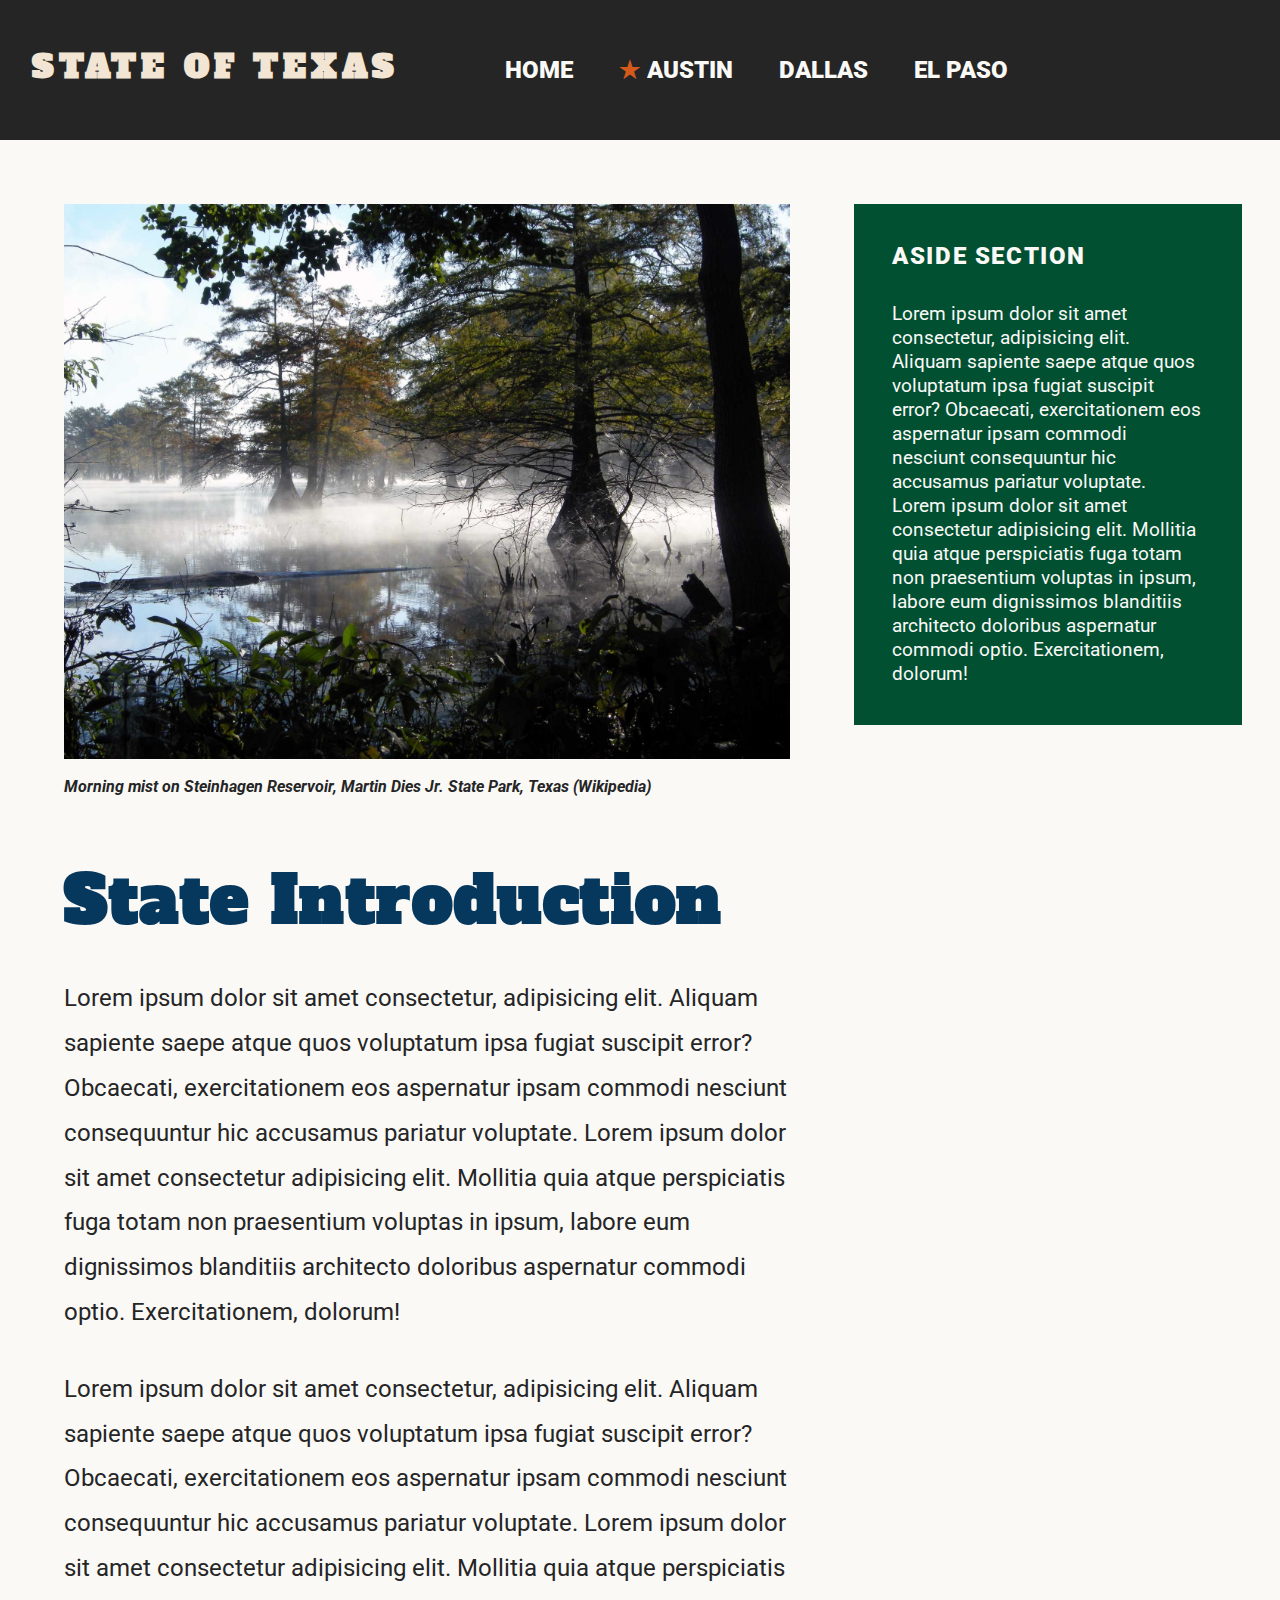
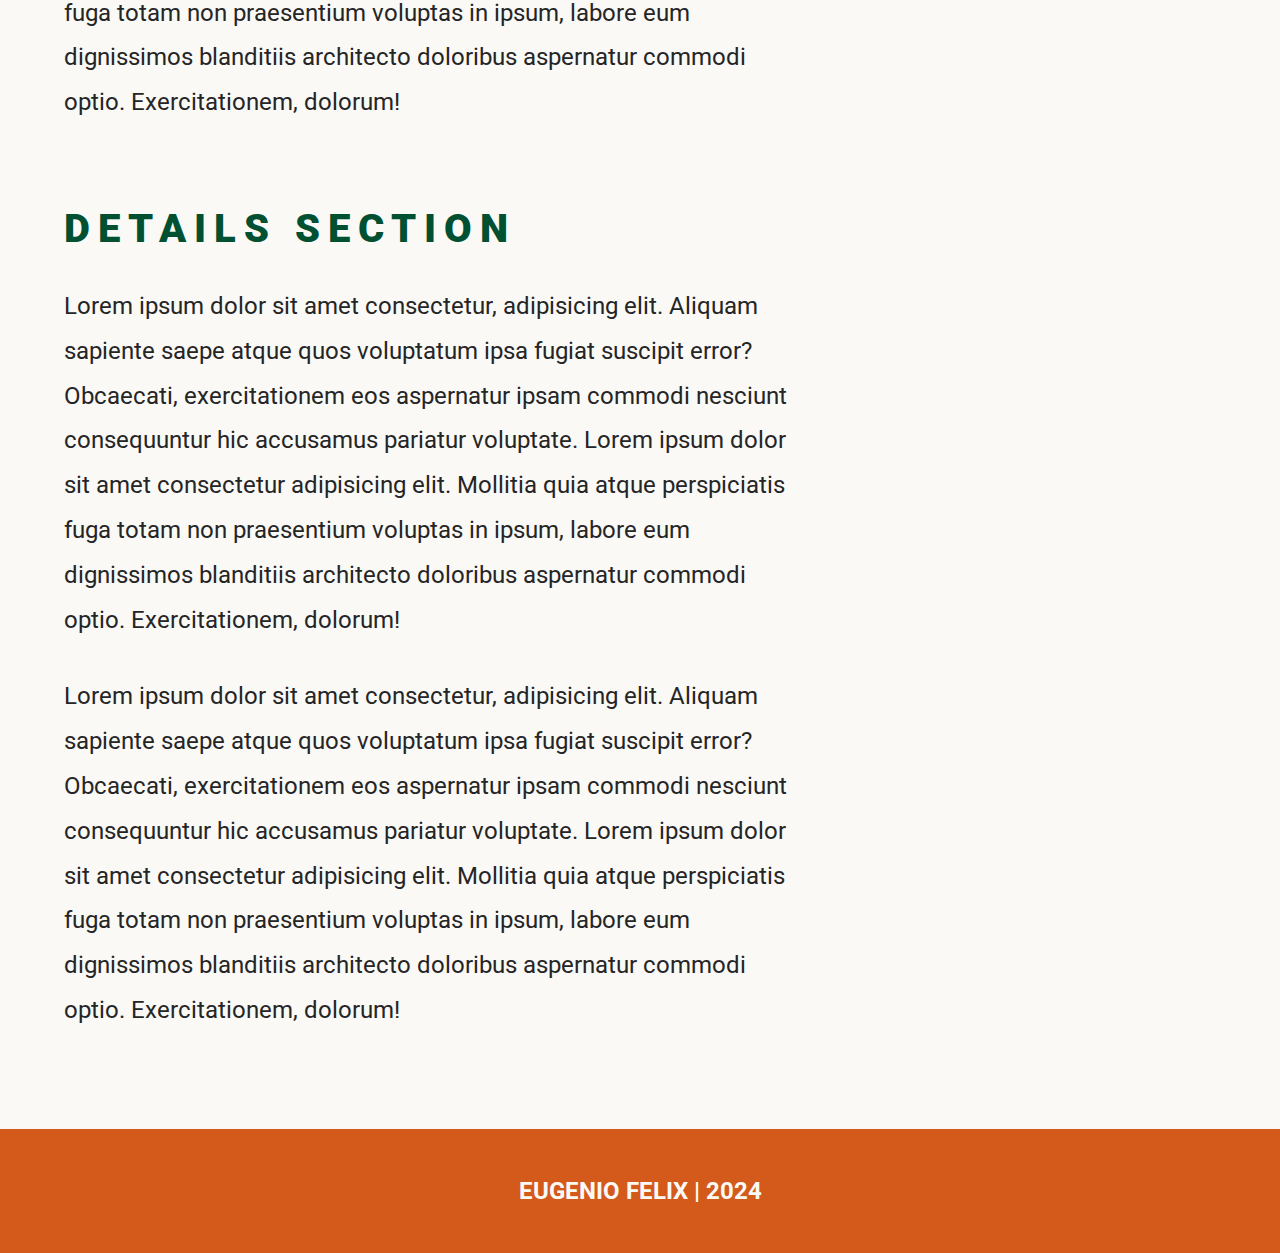
<file: index.html>
<!DOCTYPE html>
<html lang="en">
<head>
   <meta charset="UTF-8">
   <meta name="viewport" content="width=device-width, initial-scale=1.0">
   <title>Home | State of Texas</title>

   <link rel="stylesheet" href="styles.css">

   <link rel="preconnect" href="https://fonts.googleapis.com">
   <link rel="preconnect" href="https://fonts.gstatic.com" crossorigin>
   <link href="https://fonts.googleapis.com/css2?family=Roboto:ital,wght@0,100;0,300;0,400;0,500;0,700;0,900;1,100;1,300;1,400;1,500;1,700;1,900&display=swap" rel="stylesheet">

   <link rel="preconnect" href="https://fonts.googleapis.com">
   <link rel="preconnect" href="https://fonts.gstatic.com" crossorigin>
   <link href="https://fonts.googleapis.com/css2?family=Alfa+Slab+One&display=swap" rel="stylesheet">
</head>
<body>

   <header>
      <div class="logo">
         <h1>State of Texas</h1>
      </div>
      <div class="navbar">
         <nav>
            <ul>
               <li><a href="index.html">Home</a></li>
               <li><a href="austin.html"><span style="color: #D45A1B;">★</span> Austin</a></li>
               <li><a href="#">Dallas</a></li>
               <li><a href="#">El Paso</a></li>
            </ul>
         </nav>
      </div>
   </header>

   <main>
      <section>
         <div class="photo">
            <img class="main-photo" src="images/texas1.jpg" alt="Morning mist on Steinhagen Reservoir, Martin Dies Jr. State Park, Texas">
            <p class="credit">Morning mist on Steinhagen Reservoir, Martin Dies Jr. State Park, Texas (Wikipedia)</p>
         </div>
         <h1>State Introduction</h1>
         <p>Lorem ipsum dolor sit amet consectetur, adipisicing elit. Aliquam sapiente saepe atque quos voluptatum ipsa fugiat suscipit error? Obcaecati, exercitationem eos aspernatur ipsam commodi nesciunt consequuntur hic accusamus pariatur voluptate. Lorem ipsum dolor sit amet consectetur adipisicing elit. Mollitia quia atque perspiciatis fuga totam non praesentium voluptas in ipsum, labore eum dignissimos blanditiis architecto doloribus aspernatur commodi optio. Exercitationem, dolorum!</p>
         <p>Lorem ipsum dolor sit amet consectetur, adipisicing elit. Aliquam sapiente saepe atque quos voluptatum ipsa fugiat suscipit error? Obcaecati, exercitationem eos aspernatur ipsam commodi nesciunt consequuntur hic accusamus pariatur voluptate. Lorem ipsum dolor sit amet consectetur adipisicing elit. Mollitia quia atque perspiciatis fuga totam non praesentium voluptas in ipsum, labore eum dignissimos blanditiis architecto doloribus aspernatur commodi optio. Exercitationem, dolorum!</p>

         <h2>Details Section</h2>
         <p>Lorem ipsum dolor sit amet consectetur, adipisicing elit. Aliquam sapiente saepe atque quos voluptatum ipsa fugiat suscipit error? Obcaecati, exercitationem eos aspernatur ipsam commodi nesciunt consequuntur hic accusamus pariatur voluptate. Lorem ipsum dolor sit amet consectetur adipisicing elit. Mollitia quia atque perspiciatis fuga totam non praesentium voluptas in ipsum, labore eum dignissimos blanditiis architecto doloribus aspernatur commodi optio. Exercitationem, dolorum!</p>
         <p>Lorem ipsum dolor sit amet consectetur, adipisicing elit. Aliquam sapiente saepe atque quos voluptatum ipsa fugiat suscipit error? Obcaecati, exercitationem eos aspernatur ipsam commodi nesciunt consequuntur hic accusamus pariatur voluptate. Lorem ipsum dolor sit amet consectetur adipisicing elit. Mollitia quia atque perspiciatis fuga totam non praesentium voluptas in ipsum, labore eum dignissimos blanditiis architecto doloribus aspernatur commodi optio. Exercitationem, dolorum!</p>
      </section>

      <aside>
         <h3>Aside Section</h3>
         <p>Lorem ipsum dolor sit amet consectetur, adipisicing elit. Aliquam sapiente saepe atque quos voluptatum ipsa fugiat suscipit error? Obcaecati, exercitationem eos aspernatur ipsam commodi nesciunt consequuntur hic accusamus pariatur voluptate. Lorem ipsum dolor sit amet consectetur adipisicing elit. Mollitia quia atque perspiciatis fuga totam non praesentium voluptas in ipsum, labore eum dignissimos blanditiis architecto doloribus aspernatur commodi optio. Exercitationem, dolorum!</p>
      </aside>
   </main>

   <footer>
      <ul>
         <li>Eugenio Felix | 2024</li>
      </ul>
   </footer>
   
</body>
</html>
</file>
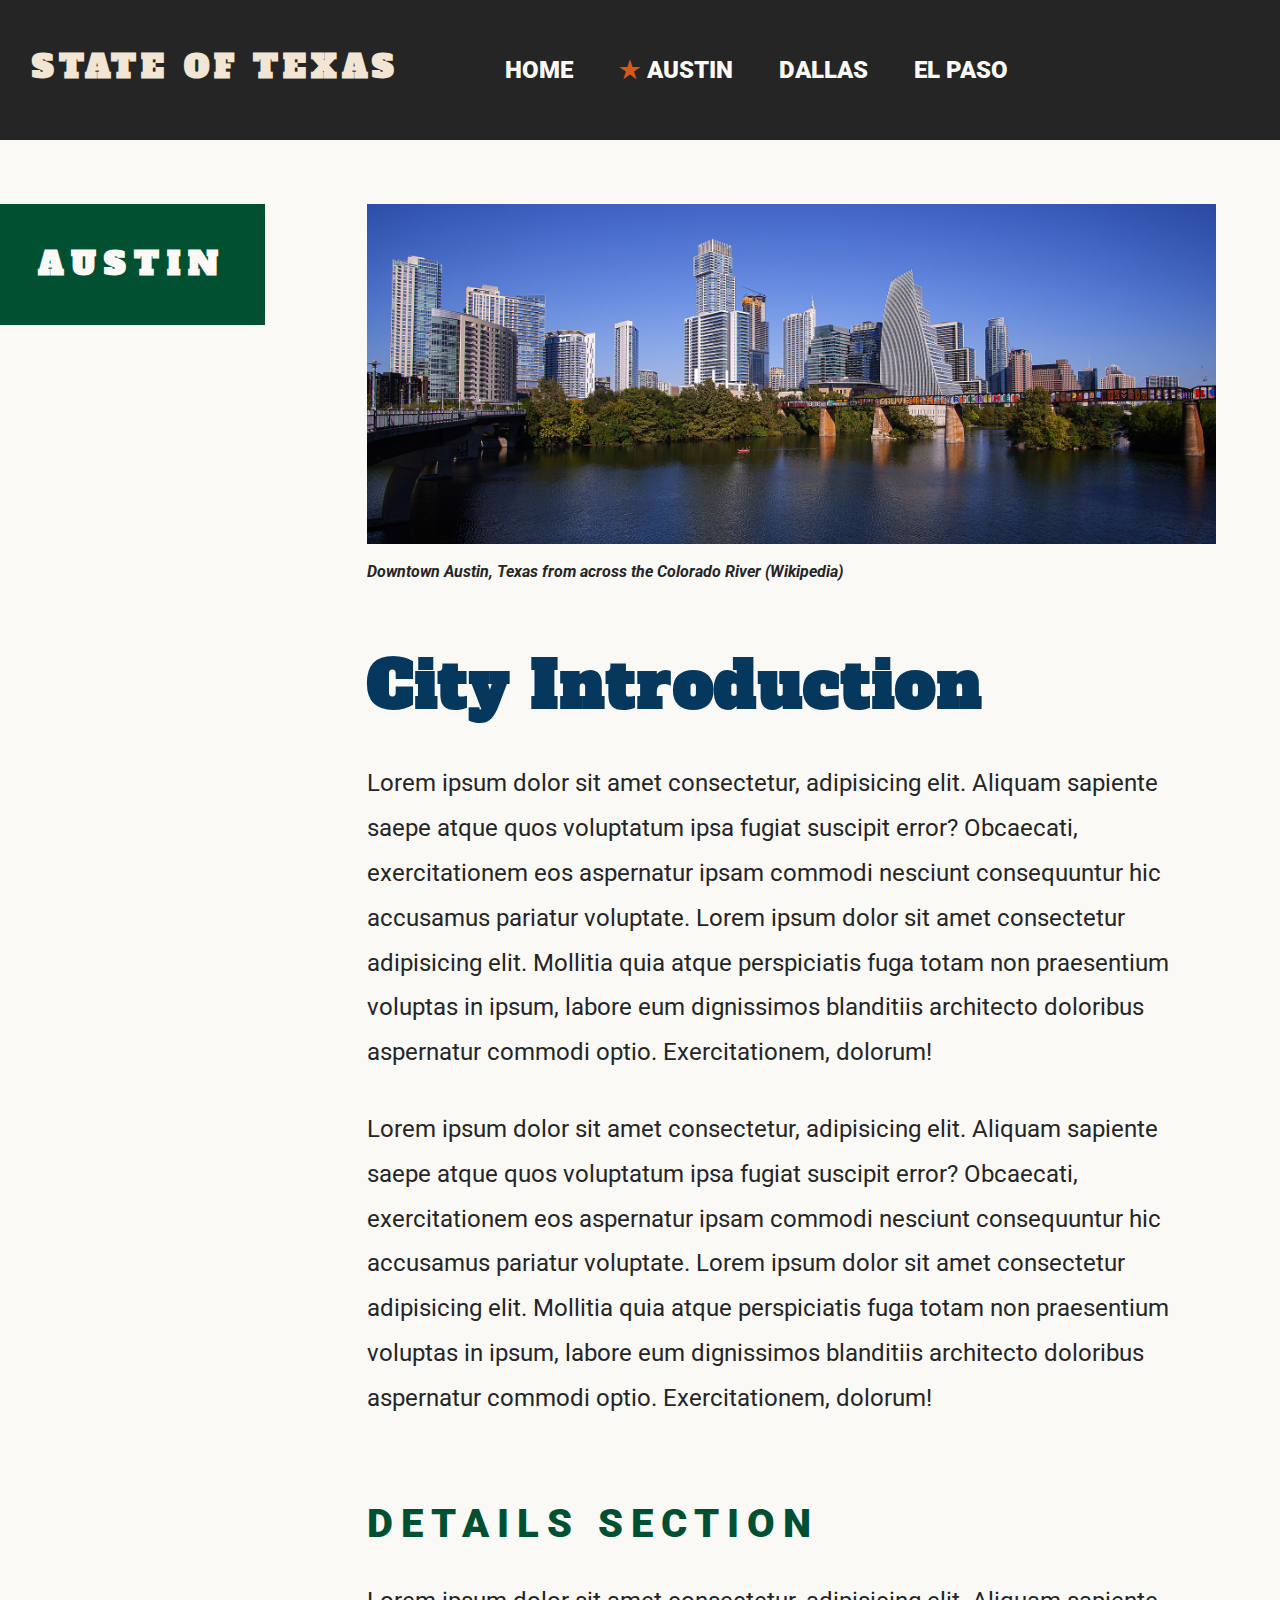
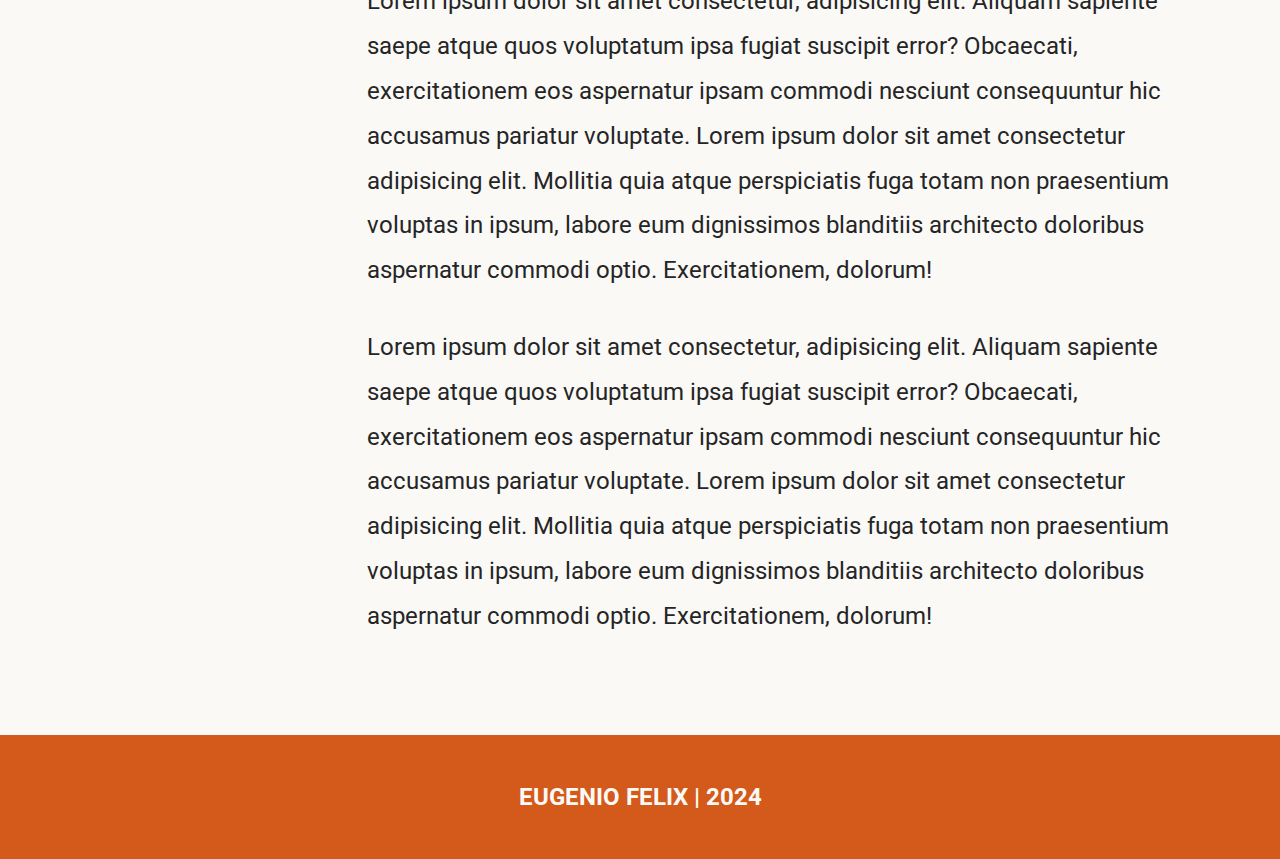
<file: austin.html>
<!DOCTYPE html>
<html lang="en">
<head>
   <meta charset="UTF-8">
   <meta name="viewport" content="width=device-width, initial-scale=1.0">
   <title>Austin | State of Texas</title>

   <link rel="stylesheet" href="styles.css">

   <link rel="preconnect" href="https://fonts.googleapis.com">
   <link rel="preconnect" href="https://fonts.gstatic.com" crossorigin>
   <link href="https://fonts.googleapis.com/css2?family=Roboto:ital,wght@0,100;0,300;0,400;0,500;0,700;0,900;1,100;1,300;1,400;1,500;1,700;1,900&display=swap" rel="stylesheet">

   <link rel="preconnect" href="https://fonts.googleapis.com">
   <link rel="preconnect" href="https://fonts.gstatic.com" crossorigin>
   <link href="https://fonts.googleapis.com/css2?family=Alfa+Slab+One&display=swap" rel="stylesheet">
</head>
<body>

   <header>
      <div class="logo">
         <h1>State of Texas</h1>
      </div>
      <div class="navbar">
         <nav>
            <ul>
               <li><a href="index.html">Home</a></li>
               <li><a href="austin.html"><span style="color: #D45A1B;">★</span> Austin</a></li>
               <li><a href="dallas.html">Dallas</a></li>
               <li><a href="elpaso.html">El Paso</a></li>
            </ul>
         </nav>
      </div>
   </header>

    <main>
        <aside class="city-name">
            <h3>Austin</h3>
        </aside>
     
        <section>
            <div class="photo">
            <img class="main-photo" src="images/austin1.jpg" alt="Downtown Austin, Texas from across the Colorado River">
            <p class="credit">Downtown Austin, Texas from across the Colorado River (Wikipedia)</p>
            </div>
            <h1>City Introduction</h1>
            <p>Lorem ipsum dolor sit amet consectetur, adipisicing elit. Aliquam sapiente saepe atque quos voluptatum ipsa fugiat suscipit error? Obcaecati, exercitationem eos aspernatur ipsam commodi nesciunt consequuntur hic accusamus pariatur voluptate. Lorem ipsum dolor sit amet consectetur adipisicing elit. Mollitia quia atque perspiciatis fuga totam non praesentium voluptas in ipsum, labore eum dignissimos blanditiis architecto doloribus aspernatur commodi optio. Exercitationem, dolorum!</p>
            <p>Lorem ipsum dolor sit amet consectetur, adipisicing elit. Aliquam sapiente saepe atque quos voluptatum ipsa fugiat suscipit error? Obcaecati, exercitationem eos aspernatur ipsam commodi nesciunt consequuntur hic accusamus pariatur voluptate. Lorem ipsum dolor sit amet consectetur adipisicing elit. Mollitia quia atque perspiciatis fuga totam non praesentium voluptas in ipsum, labore eum dignissimos blanditiis architecto doloribus aspernatur commodi optio. Exercitationem, dolorum!</p>

            <h2>Details Section</h2>
            <p>Lorem ipsum dolor sit amet consectetur, adipisicing elit. Aliquam sapiente saepe atque quos voluptatum ipsa fugiat suscipit error? Obcaecati, exercitationem eos aspernatur ipsam commodi nesciunt consequuntur hic accusamus pariatur voluptate. Lorem ipsum dolor sit amet consectetur adipisicing elit. Mollitia quia atque perspiciatis fuga totam non praesentium voluptas in ipsum, labore eum dignissimos blanditiis architecto doloribus aspernatur commodi optio. Exercitationem, dolorum!</p>
            <p>Lorem ipsum dolor sit amet consectetur, adipisicing elit. Aliquam sapiente saepe atque quos voluptatum ipsa fugiat suscipit error? Obcaecati, exercitationem eos aspernatur ipsam commodi nesciunt consequuntur hic accusamus pariatur voluptate. Lorem ipsum dolor sit amet consectetur adipisicing elit. Mollitia quia atque perspiciatis fuga totam non praesentium voluptas in ipsum, labore eum dignissimos blanditiis architecto doloribus aspernatur commodi optio. Exercitationem, dolorum!</p>
        </section>

    </main>

   <footer>
      <ul>
         <li>Eugenio Felix | 2024</li>
      </ul>
   </footer>
   
</body>
</html>
</file>
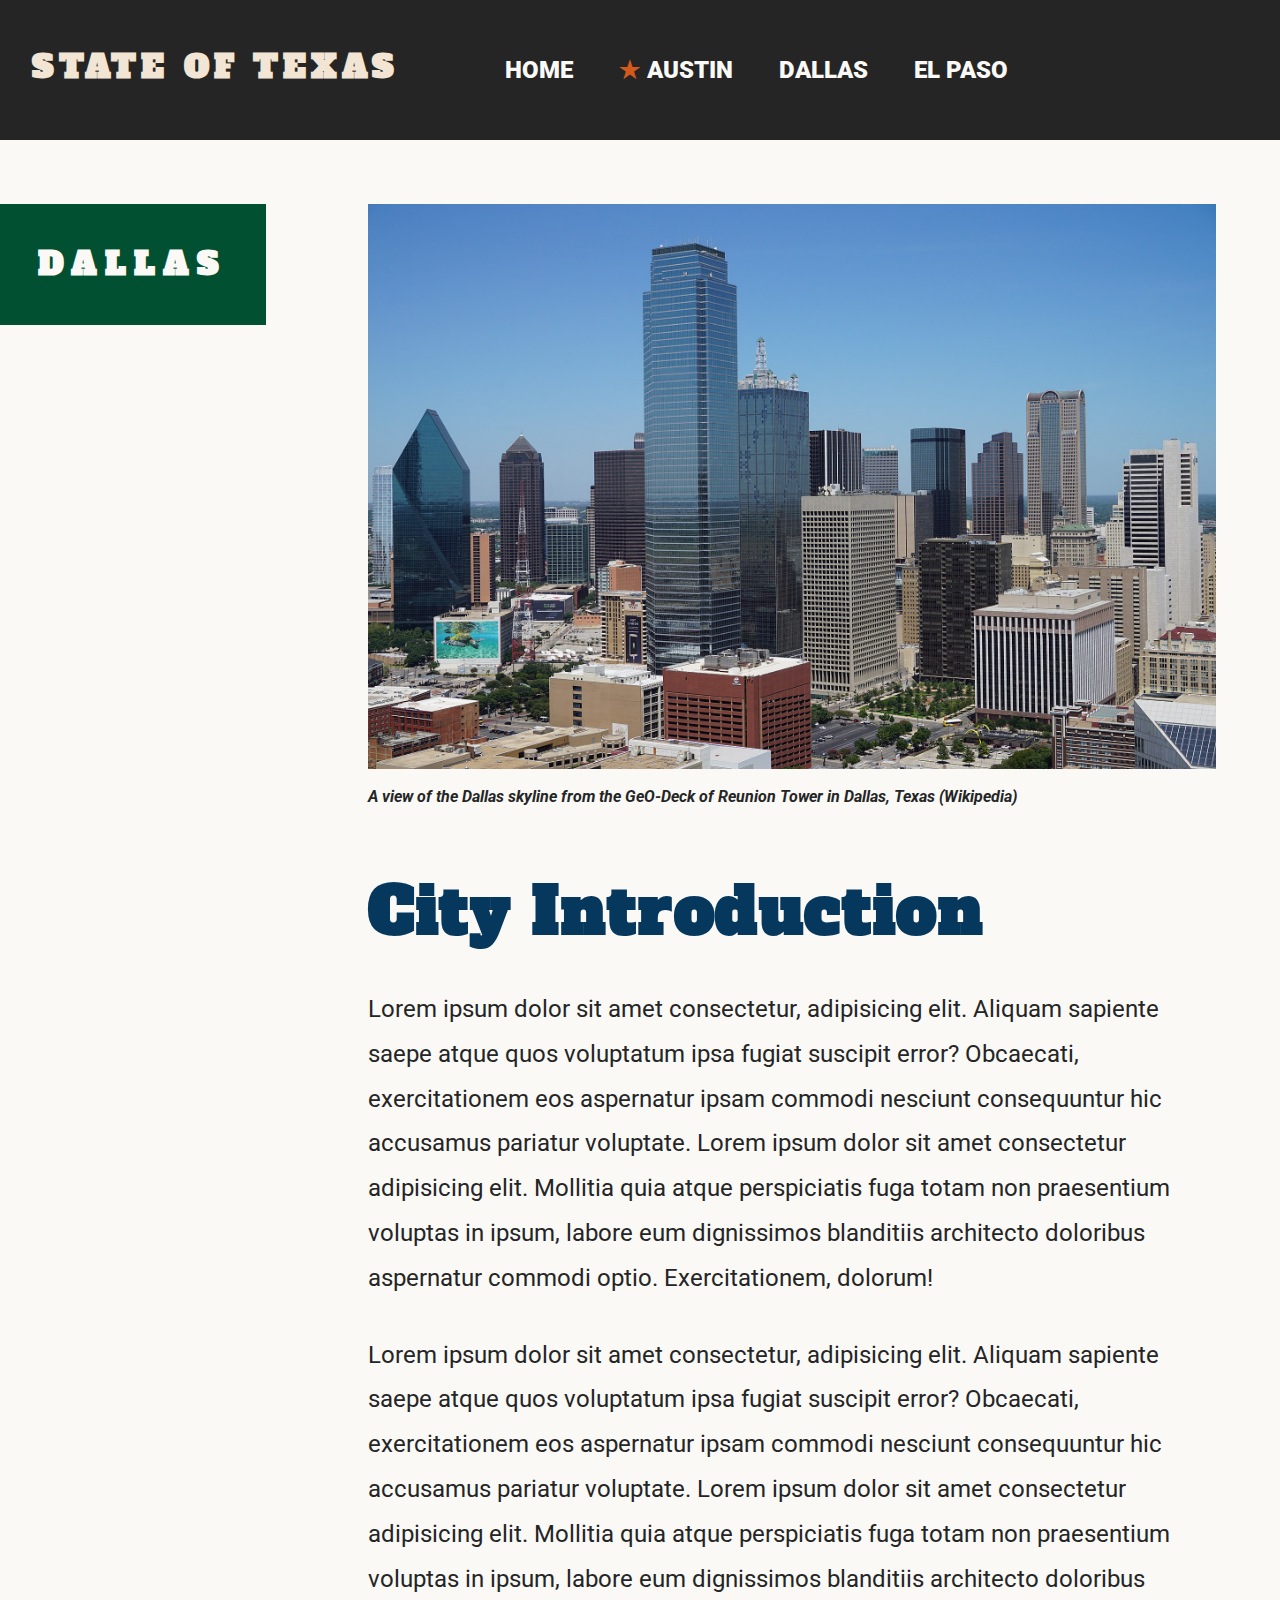
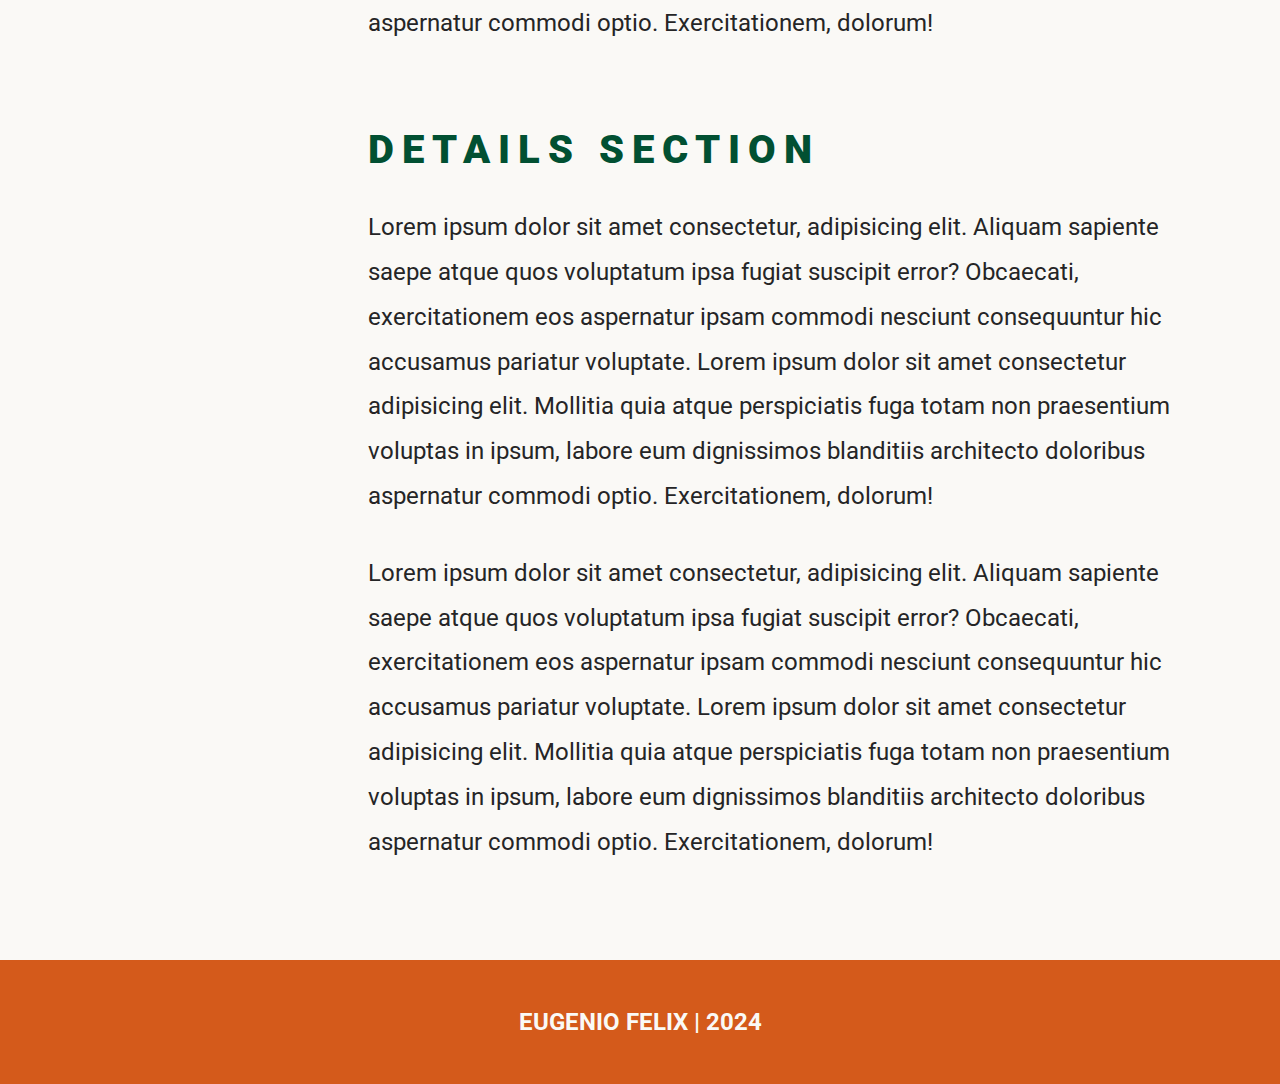
<file: dallas.html>
<!DOCTYPE html>
<html lang="en">
<head>
   <meta charset="UTF-8">
   <meta name="viewport" content="width=device-width, initial-scale=1.0">
   <title>Dallas | State of Texas</title>

   <link rel="stylesheet" href="styles.css">

   <link rel="preconnect" href="https://fonts.googleapis.com">
   <link rel="preconnect" href="https://fonts.gstatic.com" crossorigin>
   <link href="https://fonts.googleapis.com/css2?family=Roboto:ital,wght@0,100;0,300;0,400;0,500;0,700;0,900;1,100;1,300;1,400;1,500;1,700;1,900&display=swap" rel="stylesheet">

   <link rel="preconnect" href="https://fonts.googleapis.com">
   <link rel="preconnect" href="https://fonts.gstatic.com" crossorigin>
   <link href="https://fonts.googleapis.com/css2?family=Alfa+Slab+One&display=swap" rel="stylesheet">
</head>
<body>

   <header>
      <div class="logo">
         <h1>State of Texas</h1>
      </div>
      <div class="navbar">
         <nav>
            <ul>
               <li><a href="index.html">Home</a></li>
               <li><a href="austin.html"><span style="color: #D45A1B;">★</span> Austin</a></li>
               <li><a href="dallas.html">Dallas</a></li>
               <li><a href="elpaso.html">El Paso</a></li>
            </ul>
         </nav>
      </div>
   </header>

    <main>
        <aside class="city-name">
            <h3>Dallas</h3>
        </aside>
     
        <section>
            <div class="photo">
            <img class="main-photo" src="images/dallas1.jpg" alt="A view of the Dallas skyline from the GeO-Deck of Reunion Tower in Dallas, Texas">
            <p class="credit">A view of the Dallas skyline from the GeO-Deck of Reunion Tower in Dallas, Texas (Wikipedia)</p>
            </div>
            <h1>City Introduction</h1>
            <p>Lorem ipsum dolor sit amet consectetur, adipisicing elit. Aliquam sapiente saepe atque quos voluptatum ipsa fugiat suscipit error? Obcaecati, exercitationem eos aspernatur ipsam commodi nesciunt consequuntur hic accusamus pariatur voluptate. Lorem ipsum dolor sit amet consectetur adipisicing elit. Mollitia quia atque perspiciatis fuga totam non praesentium voluptas in ipsum, labore eum dignissimos blanditiis architecto doloribus aspernatur commodi optio. Exercitationem, dolorum!</p>
            <p>Lorem ipsum dolor sit amet consectetur, adipisicing elit. Aliquam sapiente saepe atque quos voluptatum ipsa fugiat suscipit error? Obcaecati, exercitationem eos aspernatur ipsam commodi nesciunt consequuntur hic accusamus pariatur voluptate. Lorem ipsum dolor sit amet consectetur adipisicing elit. Mollitia quia atque perspiciatis fuga totam non praesentium voluptas in ipsum, labore eum dignissimos blanditiis architecto doloribus aspernatur commodi optio. Exercitationem, dolorum!</p>

            <h2>Details Section</h2>
            <p>Lorem ipsum dolor sit amet consectetur, adipisicing elit. Aliquam sapiente saepe atque quos voluptatum ipsa fugiat suscipit error? Obcaecati, exercitationem eos aspernatur ipsam commodi nesciunt consequuntur hic accusamus pariatur voluptate. Lorem ipsum dolor sit amet consectetur adipisicing elit. Mollitia quia atque perspiciatis fuga totam non praesentium voluptas in ipsum, labore eum dignissimos blanditiis architecto doloribus aspernatur commodi optio. Exercitationem, dolorum!</p>
            <p>Lorem ipsum dolor sit amet consectetur, adipisicing elit. Aliquam sapiente saepe atque quos voluptatum ipsa fugiat suscipit error? Obcaecati, exercitationem eos aspernatur ipsam commodi nesciunt consequuntur hic accusamus pariatur voluptate. Lorem ipsum dolor sit amet consectetur adipisicing elit. Mollitia quia atque perspiciatis fuga totam non praesentium voluptas in ipsum, labore eum dignissimos blanditiis architecto doloribus aspernatur commodi optio. Exercitationem, dolorum!</p>
        </section>

    </main>

   <footer>
      <ul>
         <li>Eugenio Felix | 2024</li>
      </ul>
   </footer>
   
</body>
</html>
</file>
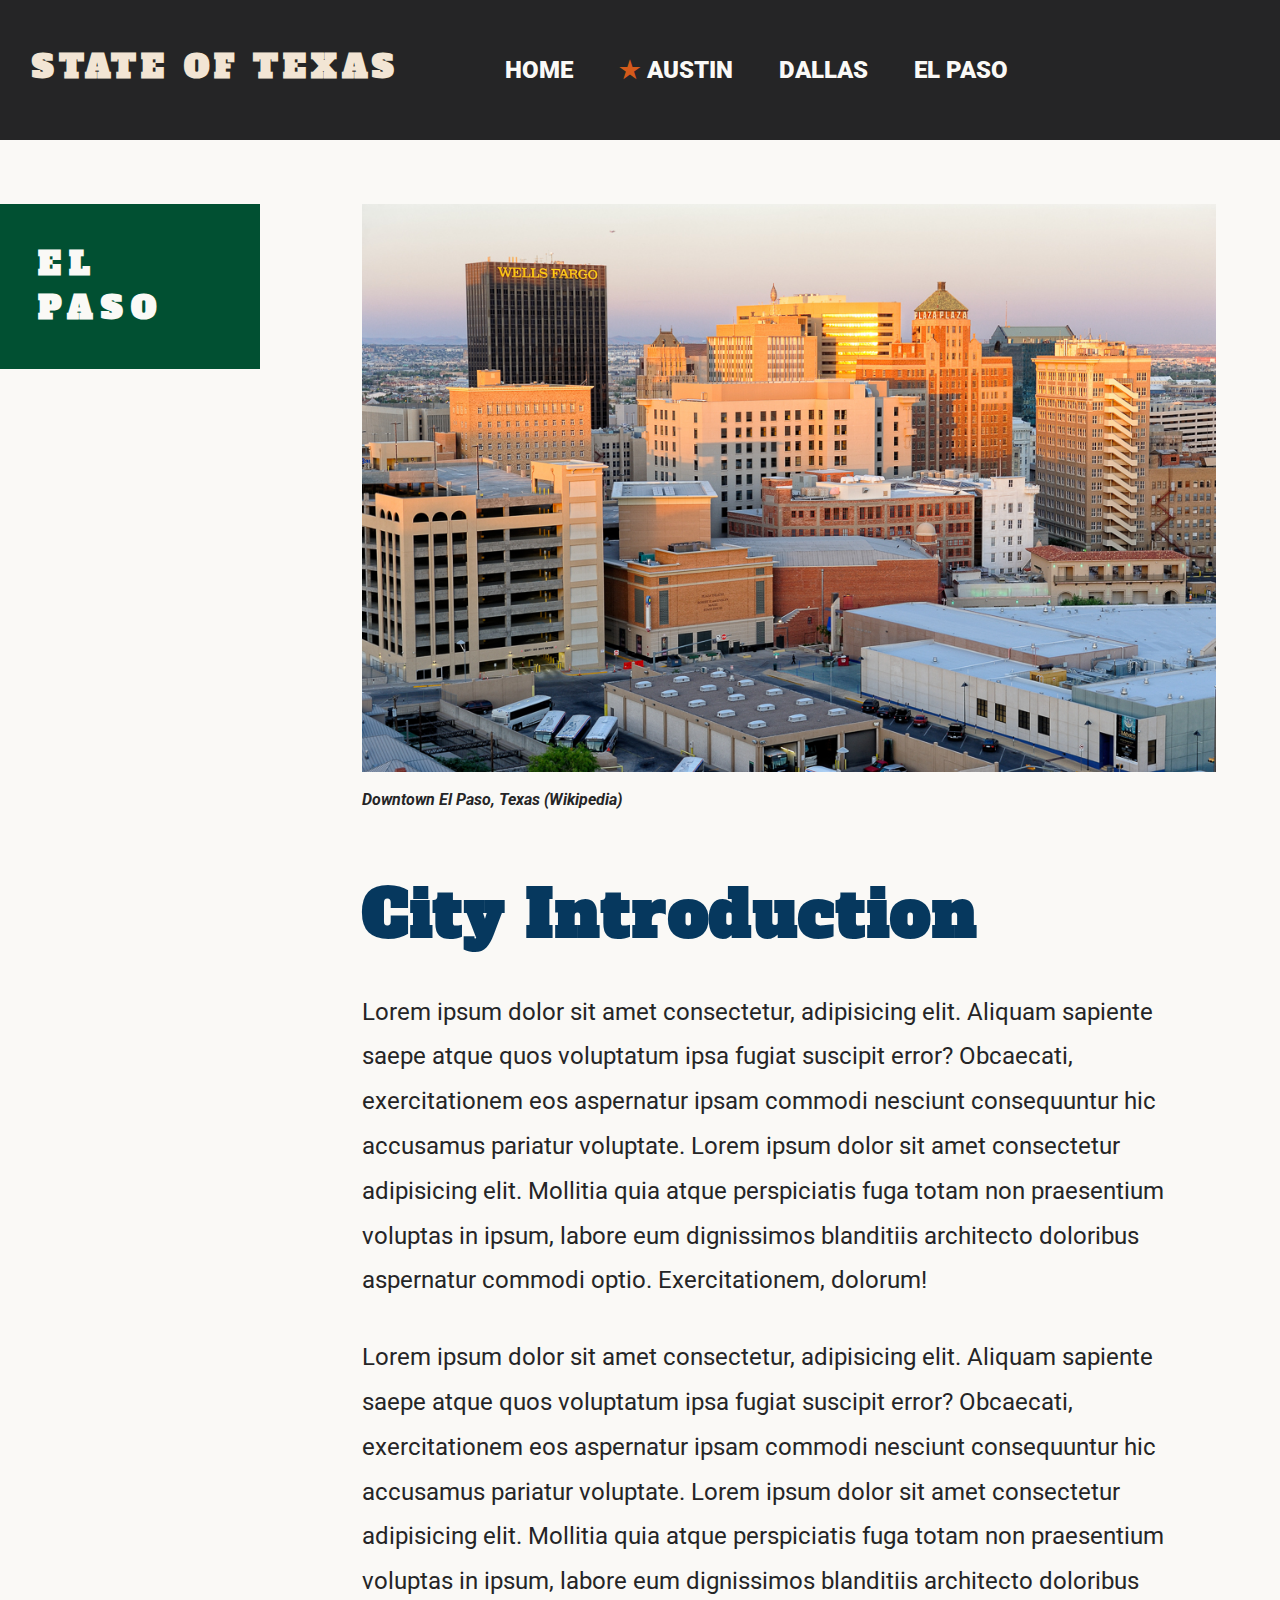
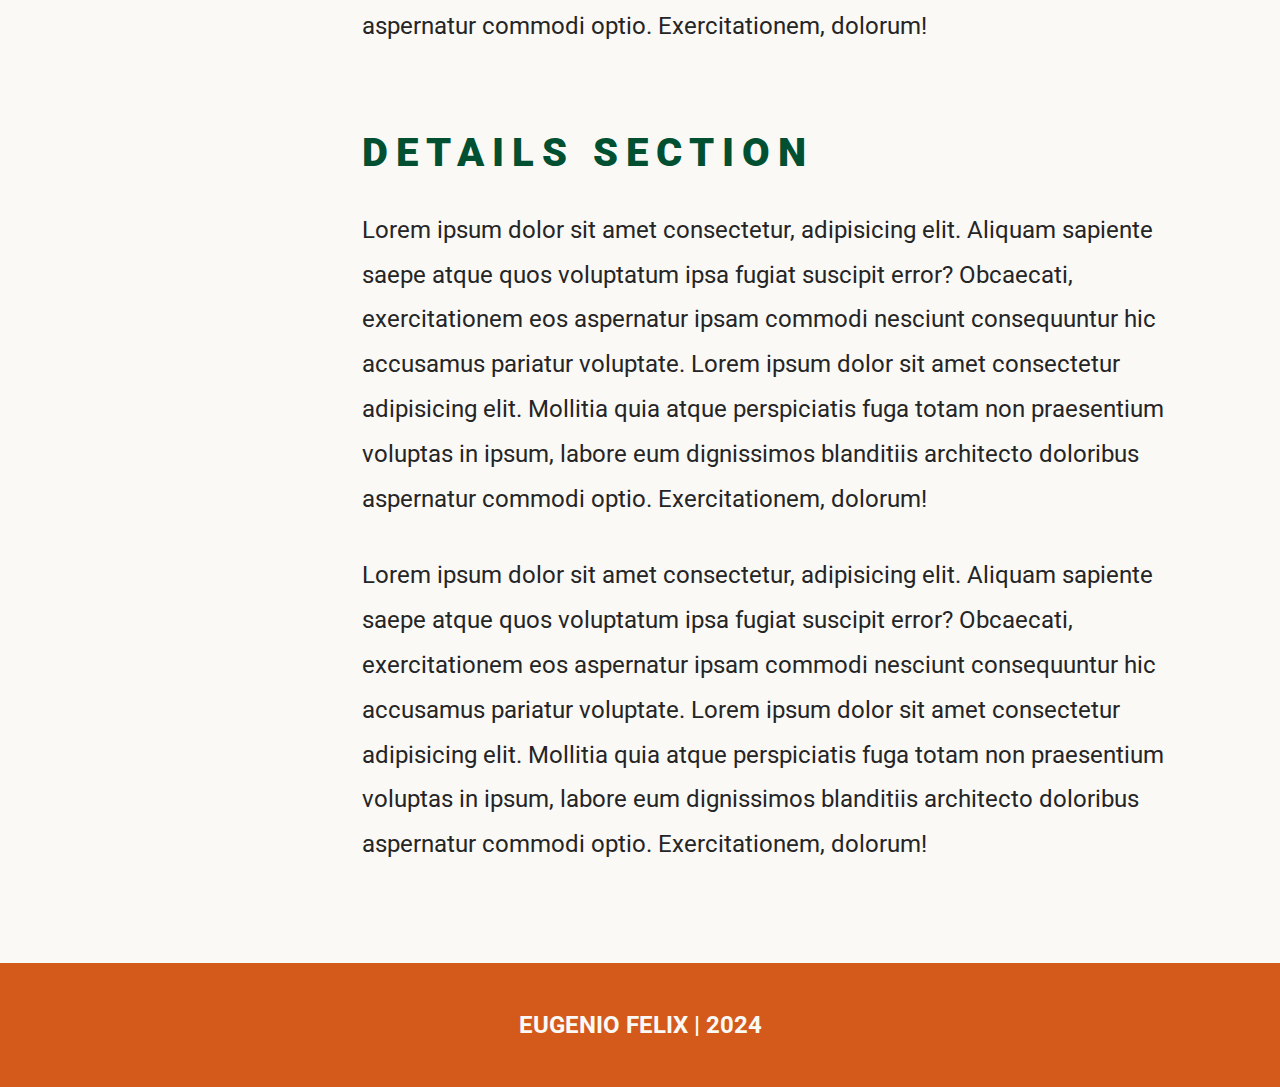
<file: elpaso.html>
<!DOCTYPE html>
<html lang="en">
<head>
   <meta charset="UTF-8">
   <meta name="viewport" content="width=device-width, initial-scale=1.0">
   <title>El Paso | State of Texas</title>

   <link rel="stylesheet" href="styles.css">

   <link rel="preconnect" href="https://fonts.googleapis.com">
   <link rel="preconnect" href="https://fonts.gstatic.com" crossorigin>
   <link href="https://fonts.googleapis.com/css2?family=Roboto:ital,wght@0,100;0,300;0,400;0,500;0,700;0,900;1,100;1,300;1,400;1,500;1,700;1,900&display=swap" rel="stylesheet">

   <link rel="preconnect" href="https://fonts.googleapis.com">
   <link rel="preconnect" href="https://fonts.gstatic.com" crossorigin>
   <link href="https://fonts.googleapis.com/css2?family=Alfa+Slab+One&display=swap" rel="stylesheet">
</head>
<body>

   <header>
      <div class="logo">
         <h1>State of Texas</h1>
      </div>
      <div class="navbar">
         <nav>
            <ul>
               <li><a href="index.html">Home</a></li>
               <li><a href="austin.html"><span style="color: #D45A1B;">★</span> Austin</a></li>
               <li><a href="dallas.html">Dallas</a></li>
               <li><a href="elpaso.html">El Paso</a></li>
            </ul>
         </nav>
      </div>
   </header>

    <main>
        <aside class="city-name">
            <h3>El Paso</h3>
        </aside>
     
        <section>
            <div class="photo">
            <img class="main-photo" src="images/elpaso1.jpeg" alt="Downtown El Paso, Texas">
            <p class="credit">Downtown El Paso, Texas (Wikipedia)</p>
            </div>
            <h1>City Introduction</h1>
            <p>Lorem ipsum dolor sit amet consectetur, adipisicing elit. Aliquam sapiente saepe atque quos voluptatum ipsa fugiat suscipit error? Obcaecati, exercitationem eos aspernatur ipsam commodi nesciunt consequuntur hic accusamus pariatur voluptate. Lorem ipsum dolor sit amet consectetur adipisicing elit. Mollitia quia atque perspiciatis fuga totam non praesentium voluptas in ipsum, labore eum dignissimos blanditiis architecto doloribus aspernatur commodi optio. Exercitationem, dolorum!</p>
            <p>Lorem ipsum dolor sit amet consectetur, adipisicing elit. Aliquam sapiente saepe atque quos voluptatum ipsa fugiat suscipit error? Obcaecati, exercitationem eos aspernatur ipsam commodi nesciunt consequuntur hic accusamus pariatur voluptate. Lorem ipsum dolor sit amet consectetur adipisicing elit. Mollitia quia atque perspiciatis fuga totam non praesentium voluptas in ipsum, labore eum dignissimos blanditiis architecto doloribus aspernatur commodi optio. Exercitationem, dolorum!</p>

            <h2>Details Section</h2>
            <p>Lorem ipsum dolor sit amet consectetur, adipisicing elit. Aliquam sapiente saepe atque quos voluptatum ipsa fugiat suscipit error? Obcaecati, exercitationem eos aspernatur ipsam commodi nesciunt consequuntur hic accusamus pariatur voluptate. Lorem ipsum dolor sit amet consectetur adipisicing elit. Mollitia quia atque perspiciatis fuga totam non praesentium voluptas in ipsum, labore eum dignissimos blanditiis architecto doloribus aspernatur commodi optio. Exercitationem, dolorum!</p>
            <p>Lorem ipsum dolor sit amet consectetur, adipisicing elit. Aliquam sapiente saepe atque quos voluptatum ipsa fugiat suscipit error? Obcaecati, exercitationem eos aspernatur ipsam commodi nesciunt consequuntur hic accusamus pariatur voluptate. Lorem ipsum dolor sit amet consectetur adipisicing elit. Mollitia quia atque perspiciatis fuga totam non praesentium voluptas in ipsum, labore eum dignissimos blanditiis architecto doloribus aspernatur commodi optio. Exercitationem, dolorum!</p>
        </section>

    </main>

   <footer>
      <ul>
         <li>Eugenio Felix | 2024</li>
      </ul>
   </footer>
   
</body>
</html>
</file>
<file: styles.css>
:root {
    --txblue: #06385E;
    --txbeige: #F2E5D4;
    --txorange: #D45A1B;
    --txgreen: #015032;
    --txblack: #252526;
    --txwhite: #FAF9F6;
    --lightorange: #FFC58E;
}

body {
    background-color: var(--txwhite);
    font-family: Roboto, sans-serif;
    font-size: 18pt;
    color: var(--txblack);
    margin: 0;
    width: 100%;
}

header {
    background-color: var(--txblack);
    color: var(--txwhite);
    padding: 2rem;
}

header > div > h1 {
    font-family: "Alfa Slab One", serif;
    display: inline;
    font-size: 2rem;
    color: var(--txbeige);
    margin: 0;
    letter-spacing: .3rem;
    text-transform: uppercase;
}

.logo {
    display: inline-block;
    margin-right: 5rem;
}

.navbar {
    display: inline-block;
}

nav > ul {
    list-style: none;
    padding-left: 0;
}

nav > ul > li {
    display: inline-block;
    margin: 0 20px;
    font-weight: 900;
    text-transform: uppercase;
}

nav > ul > li a {
    color: var(--txwhite);
    text-decoration: none;
}

nav > ul > li a:hover {
    color: var(--lightorange);
}

main {
    display: flex;
    width: 100%;
}

section {
    padding: 5%;
    width: 70%;
}

.photo {
    margin-bottom: 3rem;
}

.main-photo {
    width: 100%;
    background-color: var(--txblue);
}

.credit {
    margin: 0;
    font-size: 1rem;
    font-style: italic;
    font-weight: bold;
}

aside {
    padding: 3%;
    margin: 5% 3% 5% 0;
    width: 30%;
    height: fit-content;
    background-color: var(--txgreen);
}

aside > p {
    color: var(--txwhite);
    font-size: 1.2rem;
    line-height: 1.5rem;
    width: 100%;
    margin: 0;
}

.city-name {
    width: 15%;
}

.city-name > h3 {
    font-size: larger;
    font-family: "Alfa Slab One", serif;
    font-size: 2rem;
    letter-spacing: .5rem;
    margin: 0;
}

h1 {
    font-family: "Alfa Slab One", serif;
    font-size: 4rem;
    color: var(--txblue);
    margin: 0;
    letter-spacing: .1rem;
}

h2 {
    font-weight: 900;
    font-size: 2.5rem;
    color: var(--txgreen);
    margin: 5rem 0 0 0;
    text-transform: uppercase;
    letter-spacing: .5rem;
}

h3 {
    font-weight: 900;
    text-transform: uppercase;
    font-size: 1.5rem;
    color: var(--txwhite);
    margin: 0 0 2rem 0;
    letter-spacing: .1rem;
    width: 1005;
}

p {
    font-size: 1.5rem;
    margin: 2rem 0;
    line-height: 2.8rem;
}

footer {
    background-color: var(--txorange);
    color: var(--txwhite);
    padding: 3rem;
    font-weight: 700;
    text-transform: uppercase;
    text-align: center;
}

footer > ul {
    list-style: none;
    padding: 0;
    margin: 0;
}

@media screen and (max-width: 1000px) {
    
    body {
        width: 100%;

    }

    section {
        width: 100%;
        box-sizing: border-box;
    }
    
    main {
        display: block;
        width: 100%;
        max-width: 100%;
        box-sizing: border-box;
    }

    aside {
        box-sizing: border-box;
        width: 94%;
        margin-left: 3%;
    }

    .city-name {
        width: 95%;
    }

    h1 {
        font-size: 3rem;
    }

    h2 {
        font-size: 2rem;
    }

    .logo {
        margin: 0;
    }

    nav > ul > li {
        display: inline-block;
        margin: 0 2rem 1rem 0;
        font-weight: 900;
        text-transform: uppercase;
    }

    p {
        font-size: 1.5rem;
        margin: 1rem 0;
        line-height: 2rem;
    }

}
</file>
